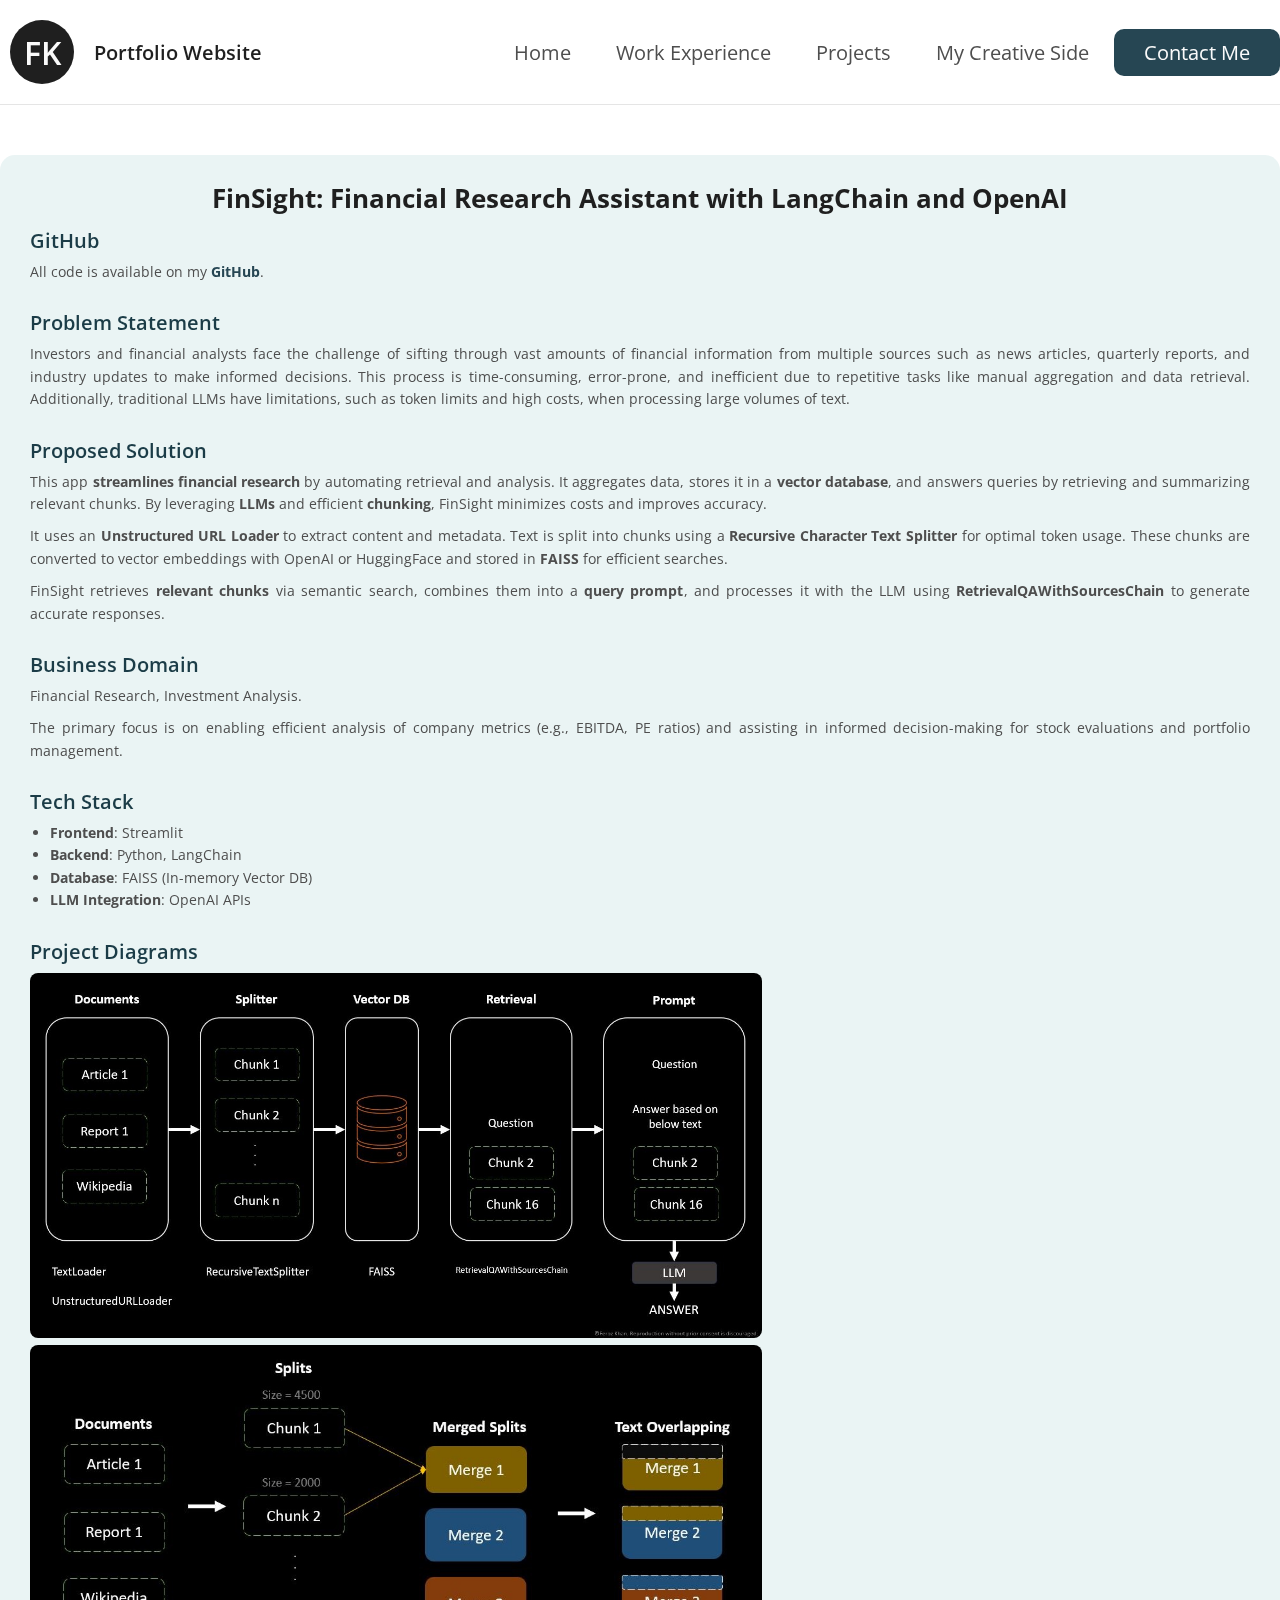
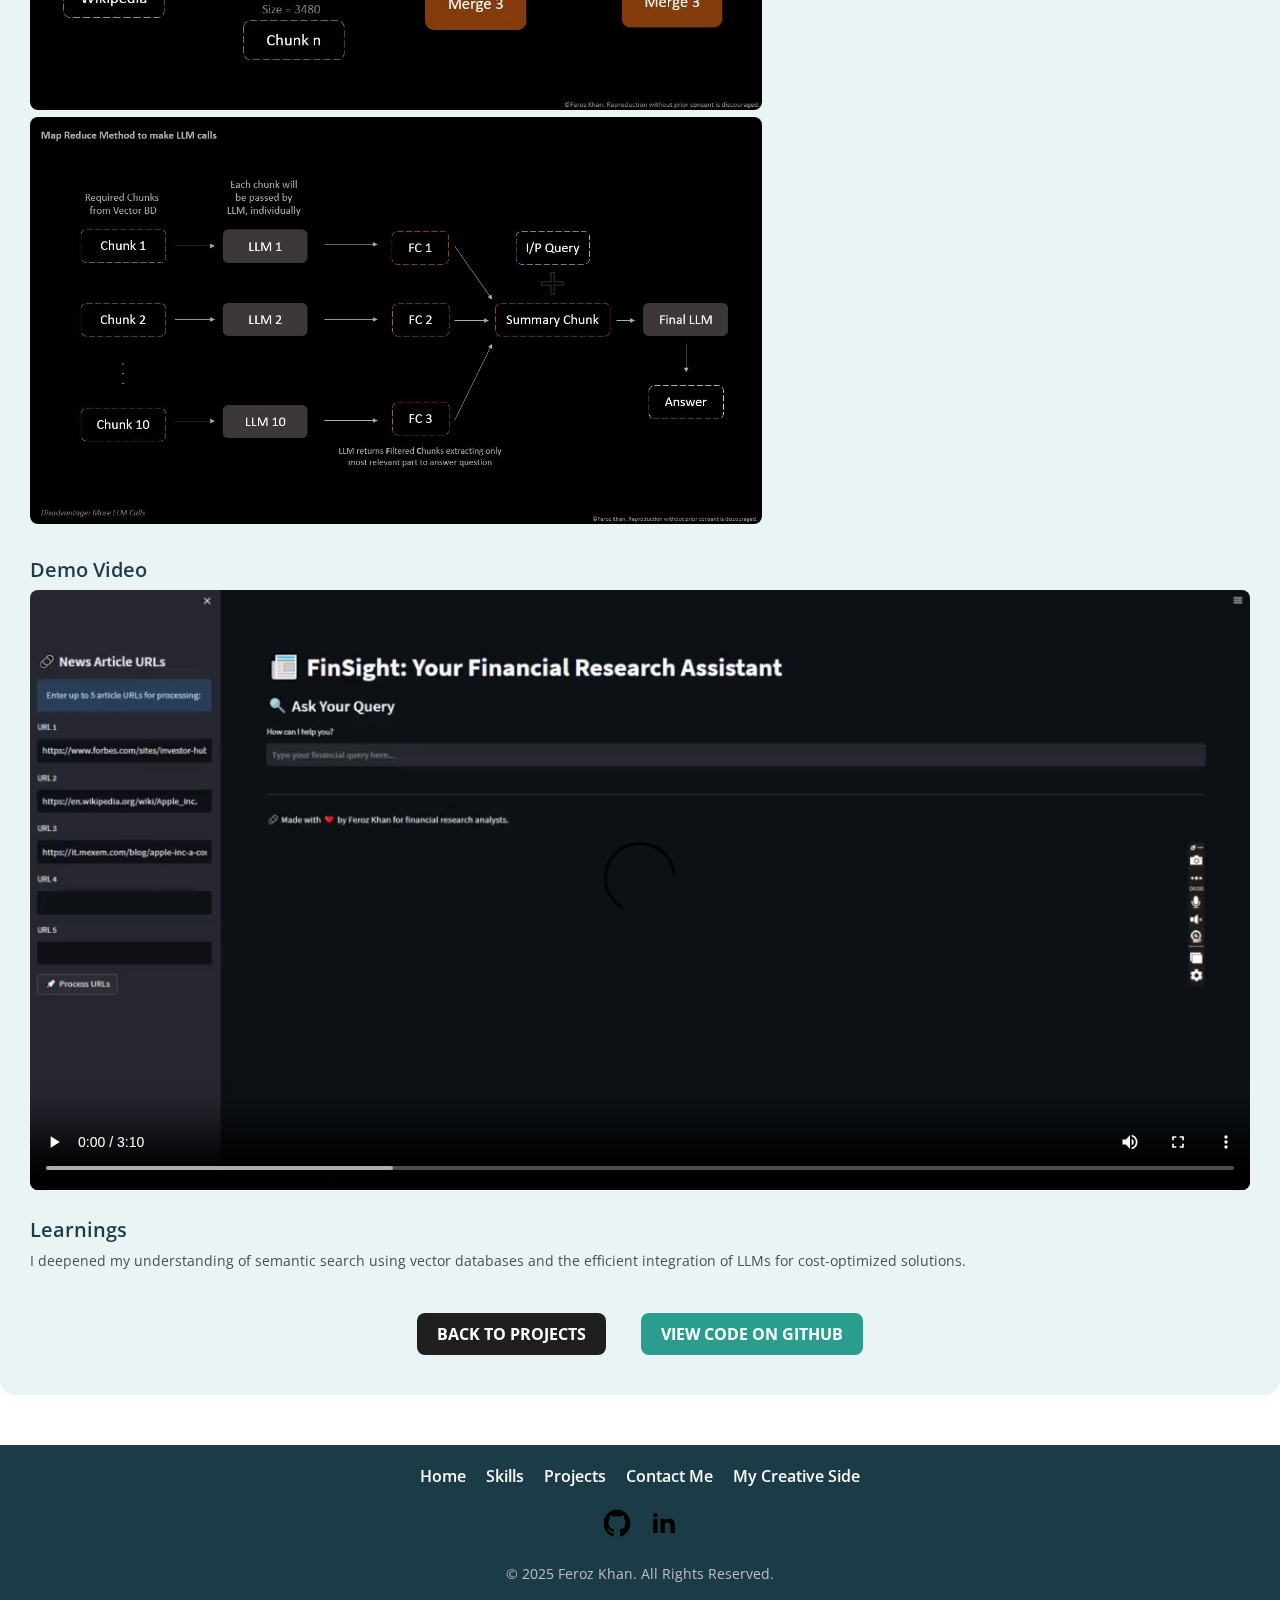
<file: project2.html>
<!DOCTYPE html>
<html lang="en">
<head>
  <meta charset="UTF-8">
  <meta name="viewport" content="width=device-width, initial-scale=1.0">
  <title>Projects | Feroz Khan</title>
  <link href="https://fonts.googleapis.com/css2?family=Open+Sans:ital,wght@0,300..800;1,300..800&display=swap" rel="stylesheet">
  <link rel="stylesheet" href="styles.css">

  
    <script src="./scripts.js"></script>
    <link rel="icon" type="image/jpg" href="./imgs/logo_F.png">
</head>
<body>
  <!-- Full Navigation Bar -->
  <header>
    <a href="index.html" class="logo-holder">
      <div class="logo">FK</div>
      <div class="logo-text">Portfolio Website</div>
    </a>
    <nav>
      <ul id="menu">
        <li><a href="index.html">Home</a></li>
        <li><a href="index.html#skills-workex">Work Experience</a></li>
        <li><a href="index.html#projects">Projects</a></li>
        <li><a href="index.html#creative">My Creative Side</a></li>
        <li><a href="mailto:ferozk@uw.edu" class="button">Contact Me</a></li>
      </ul>
    </nav>
  </header>

  <main>
    <section class="project-details container">
      <h1>FinSight: Financial Research Assistant with LangChain and OpenAI</h1>
      
      <!-- GitHub  -->
      <div class="project-section">
        <h3>GitHub</h3>
        <p><p>All code is available on my <a href="https://github.com/ferozk0333/FinSight-Financial-Research-Assistant-with-LangChain-and-OpenAI" target="_blank"><strong>GitHub</strong></a>.</p></p>
      </div>

      <!-- Problem Statement -->
      <div class="project-section">
        <h3>Problem Statement</h3>
        <p>Investors and financial analysts face the challenge of sifting through vast amounts of financial information from multiple sources such as news articles, quarterly reports, and industry updates to make informed decisions. This process is time-consuming, error-prone, and inefficient due to repetitive tasks like manual aggregation and data retrieval. Additionally, traditional LLMs have limitations, such as token limits and high costs, when processing large volumes of text.</p>
      </div>

      <!-- Proposed Solution -->
      <div class="project-section">
        <h3>Proposed Solution</h3>
        <p>
          This app <strong>streamlines financial research</strong> by automating retrieval and analysis. It aggregates data, stores it in a <strong>vector database</strong>, and answers queries by retrieving and summarizing relevant chunks. By leveraging <strong>LLMs</strong> and efficient <strong>chunking</strong>, FinSight minimizes costs and improves accuracy.
          </p>
          
          <p>
          It uses an <strong>Unstructured URL Loader</strong> to extract content and metadata. Text is split into chunks using a <strong>Recursive Character Text Splitter</strong> for optimal token usage. These chunks are converted to vector embeddings with OpenAI or HuggingFace and stored in <strong>FAISS</strong> for efficient searches.
          </p>
          
          <p>
          FinSight retrieves <strong>relevant chunks</strong> via semantic search, combines them into a <strong>query prompt</strong>, and processes it with the LLM using <strong>RetrievalQAWithSourcesChain</strong> to generate accurate responses.
          </p>
          
          
            
      </div>

      <!-- Business Domain -->
      <div class="project-section">
        <h3>Business Domain</h3>
        <p>Financial Research, Investment Analysis.</p>
        <p>The primary focus is on enabling efficient analysis of company metrics (e.g., EBITDA, PE ratios) and assisting in informed decision-making for stock evaluations and portfolio management. </p>
      </div>

      <!-- Tech Stack -->
      <div class="project-section">
        <h3>Tech Stack</h3>
        <ul>
          <li><strong>Frontend</strong>: Streamlit</li>
          <li><strong>Backend</strong>: Python, LangChain</li>
          <li><strong>Database</strong>: FAISS (In-memory Vector DB)</li>
          <li><strong>LLM Integration</strong>: OpenAI APIs</li>
        </ul>
        
      </div>

      

      <!-- Project Diagrams -->
      <div class="project-section">
        <h3>Project Diagrams</h3>
        <img src="./imgs/ERA_PD - 1.JPG" alt="Project Diagram" class="diagram">
        <img src="./imgs/ERA_PD - 2.JPG" alt="Project Diagram" class="diagram">
        <img src="./imgs/ERA_PD - 3.JPG" alt="Project Diagram" class="diagram">
      </div>

      <!-- Demo Video -->
      <div class="project-section">
        <h3>Demo Video</h3>
        <video controls>
          <source src="./assets/ERA-Demo Video.mp4" type="video/mp4">
          Your browser does not support the video tag.
        </video>
      </div>

      <!-- Learn More Section -->
 <div class="project-section">
    <h3>Learnings</h3>
    <p>I deepened my understanding of semantic search using vector databases and the efficient integration of LLMs for cost-optimized solutions.</p>
  </div>

      <!-- Button Section -->
      <div class="button-section">
        <a href="index.html#projects" class="button black">Back to Projects</a>
        <a href="https://github.com/ferozk0333/FinSight-Financial-Research-Assistant-with-LangChain-and-OpenAI" class="button view-code" target="_blank">View Code on GitHub</a>
      </div>
    </section>


    <!-- footer -->

		  <footer class="portfolio-footer">
			<div class="footer-container">
			  <!-- Footer Links -->
			  <div class="footer-links">
				<a href="index.html">Home</a>
				<a href="index.html#skills-workex">Skills</a>
				<a href="index.html#projects">Projects</a>
				<a href="mailto:ferozk@uw.edu">Contact Me</a>
				<a href="index.html#creative">My Creative Side</a>
			  </div>
		  
			  <!-- Social Media Icons -->
			  <div class="footer-socials">
				<a href="https://github.com/ferozk0333" target="_blank">
				  <img src="./imgs/github.png" alt="GitHub" />
				</a>
				<a href="https://www.linkedin.com/in/ferozkhan2/" target="_blank">
				  <img src="./imgs/linkedin.png" alt="LinkedIn" />
				</a>
			  </div>
		  
			  <!-- Footer Bottom -->
			  <div class="footer-bottom">
				<p>&copy; 2025 Feroz Khan. All Rights Reserved.</p>
			  </div>
			</div>
		  </footer>
  </main>
</body>
</html>
</file>
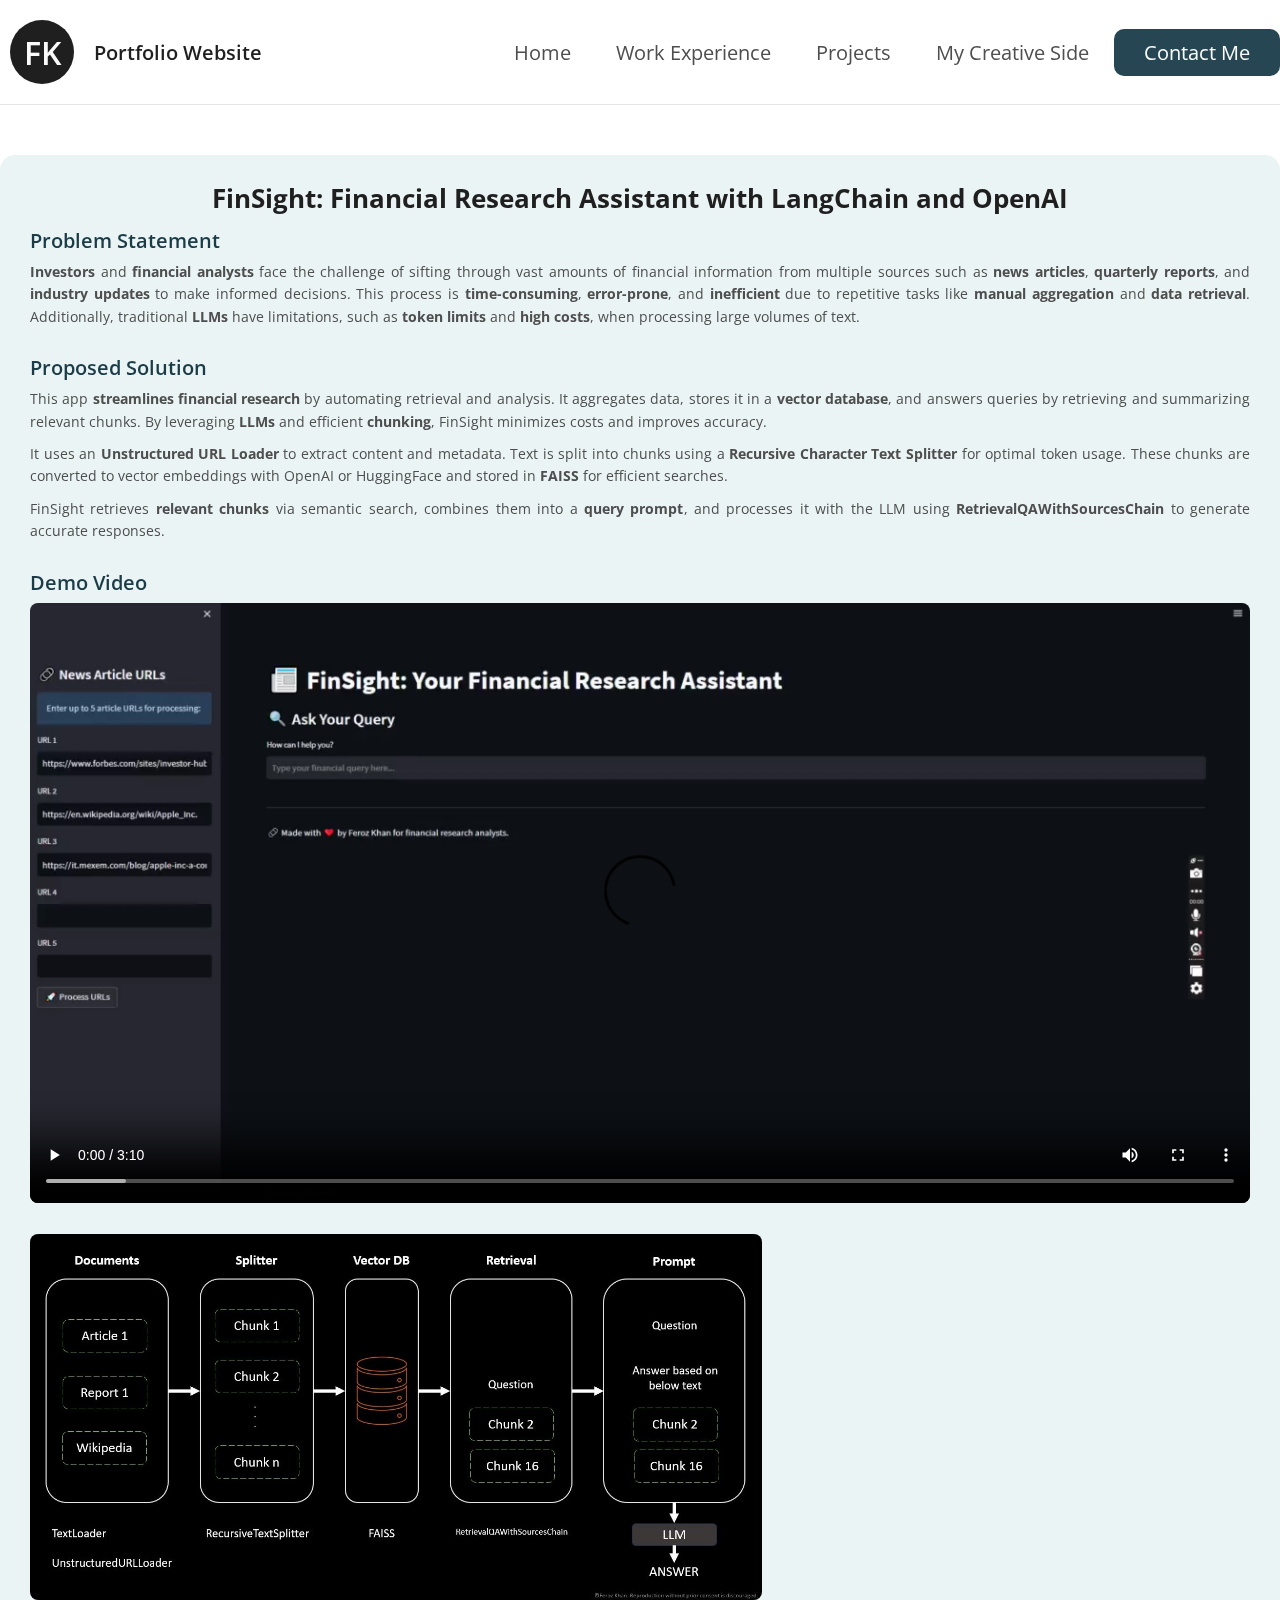
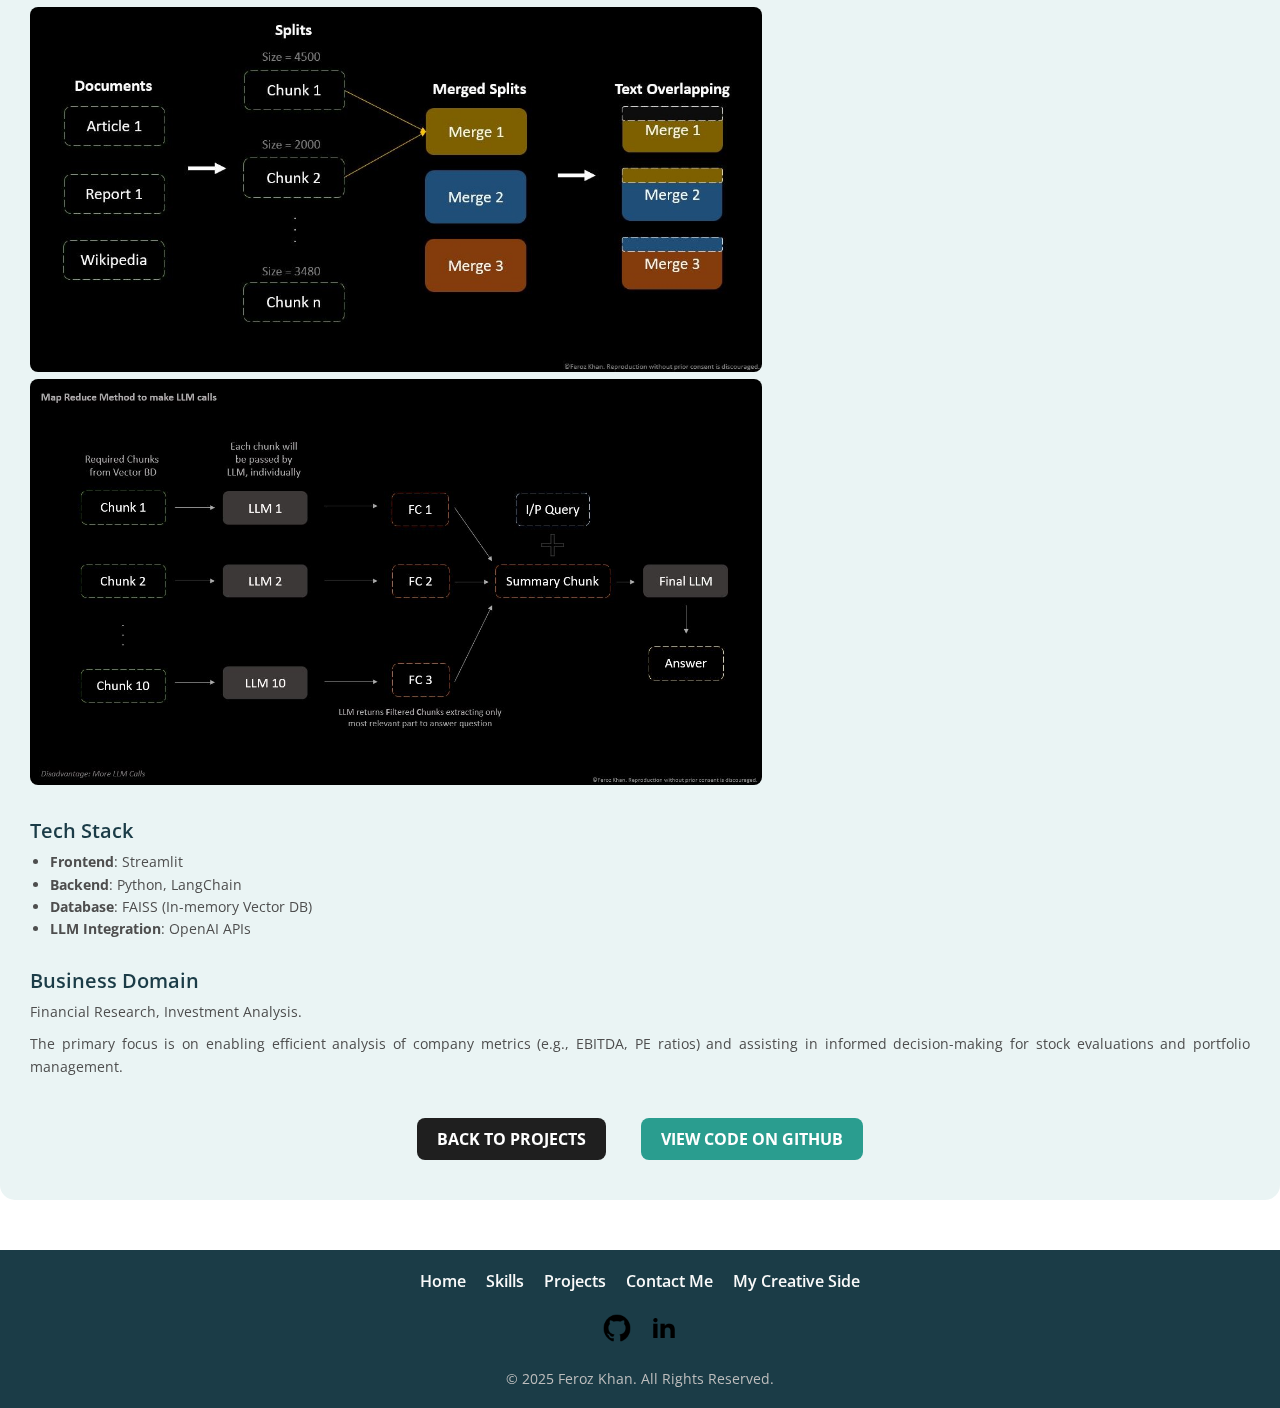
<file: project5.html>
<!DOCTYPE html>
<html lang="en">
<head>
  <meta charset="UTF-8">
  <meta name="viewport" content="width=device-width, initial-scale=1.0">
  <title>Projects | Feroz Khan</title>
  <link href="https://fonts.googleapis.com/css2?family=Open+Sans:ital,wght@0,300..800;1,300..800&display=swap" rel="stylesheet">
  <link rel="stylesheet" href="styles.css">

  
    <script src="./scripts.js"></script>
    <link rel="icon" type="image/jpg" href="./imgs/logo_F.png">
</head>
<body>
  <!-- Full Navigation Bar -->
  <header>
    <a href="index.html" class="logo-holder">
      <div class="logo">FK</div>
      <div class="logo-text">Portfolio Website</div>
    </a>
    <nav>
      <ul id="menu">
        <li><a href="index.html">Home</a></li>
        <li><a href="index.html#skills-workex">Work Experience</a></li>
        <li><a href="index.html#projects">Projects</a></li>
        <li><a href="index.html#creative">My Creative Side</a></li>
        <li><a href="mailto:ferozk@uw.edu" class="button">Contact Me</a></li>
      </ul>
    </nav>
  </header>

  <main>
    <section class="project-details container">
      <h1>FinSight: Financial Research Assistant with LangChain and OpenAI</h1>
      

      <!-- Problem Statement -->
      <div class="project-section">
        <h3>Problem Statement</h3>
        <p>
          <strong>Investors</strong> and <strong>financial analysts</strong> face the challenge of sifting through vast amounts of 
          financial information from multiple sources such as <strong>news articles</strong>, <strong>quarterly reports</strong>, 
          and <strong>industry updates</strong> to make informed decisions. This process is <strong>time-consuming</strong>, 
          <strong>error-prone</strong>, and <strong>inefficient</strong> due to repetitive tasks like <strong>manual aggregation</strong> 
          and <strong>data retrieval</strong>. Additionally, traditional <strong>LLMs</strong> have limitations, such as 
          <strong>token limits</strong> and <strong>high costs</strong>, when processing large volumes of text.
      </p>
      
      
      
      </div>


      <!-- Proposed Solution -->
      <div class="project-section">
        <h3>Proposed Solution</h3>
        <p>
          This app <strong>streamlines financial research</strong> by automating retrieval and analysis. It aggregates data, stores it in a <strong>vector database</strong>, and answers queries by retrieving and summarizing relevant chunks. By leveraging <strong>LLMs</strong> and efficient <strong>chunking</strong>, FinSight minimizes costs and improves accuracy.
          </p>
          
          <p>
          It uses an <strong>Unstructured URL Loader</strong> to extract content and metadata. Text is split into chunks using a <strong>Recursive Character Text Splitter</strong> for optimal token usage. These chunks are converted to vector embeddings with OpenAI or HuggingFace and stored in <strong>FAISS</strong> for efficient searches.
          </p>
          
          <p>
          FinSight retrieves <strong>relevant chunks</strong> via semantic search, combines them into a <strong>query prompt</strong>, and processes it with the LLM using <strong>RetrievalQAWithSourcesChain</strong> to generate accurate responses.
          </p>
          
          
            
      </div>

      <!-- Demo Video -->
      <div class="project-section">
        <h3>Demo Video</h3>
        <video controls>
          <source src="./assets/ERA-Demo Video.mp4" type="video/mp4">
          Your browser does not support the video tag.
        </video>
      </div>

      <!-- Project Diagrams -->
      <div class="project-section">
      
        <img src="./imgs/ERA_PD - 1.JPG" alt="Project Diagram" class="diagram">
        <img src="./imgs/ERA_PD - 2.JPG" alt="Project Diagram" class="diagram">
        <img src="./imgs/ERA_PD - 3.JPG" alt="Project Diagram" class="diagram">
      </div>

      

      


      <!-- Tech Stack -->
      <div class="project-section">
        <h3>Tech Stack</h3>
        <ul>
          <li><strong>Frontend</strong>: Streamlit</li>
          <li><strong>Backend</strong>: Python, LangChain</li>
          <li><strong>Database</strong>: FAISS (In-memory Vector DB)</li>
          <li><strong>LLM Integration</strong>: OpenAI APIs</li>
        </ul>
        
      </div>

            <!-- Business Domain -->
            <div class="project-section">
              <h3>Business Domain</h3>
              <p>Financial Research, Investment Analysis.</p>
              <p>The primary focus is on enabling efficient analysis of company metrics (e.g., EBITDA, PE ratios) and assisting in informed decision-making for stock evaluations and portfolio management. </p>
            </div>

      



      <!-- Button Section -->
      <div class="button-section">
        <a href="index.html#projects" class="button black">Back to Projects</a>
        <a href="https://github.com/ferozk0333/FinSight-Financial-Research-Assistant-with-LangChain-and-OpenAI" class="button view-code" target="_blank">View Code on GitHub</a>
      </div>
    </section>


    <!-- footer -->

		  <footer class="portfolio-footer">
			<div class="footer-container">
			  <!-- Footer Links -->
			  <div class="footer-links">
				<a href="index.html">Home</a>
				<a href="index.html#skills-workex">Skills</a>
				<a href="index.html#projects">Projects</a>
				<a href="mailto:ferozk@uw.edu">Contact Me</a>
				<a href="index.html#creative">My Creative Side</a>
			  </div>
		  
			  <!-- Social Media Icons -->
			  <div class="footer-socials">
				<a href="https://github.com/ferozk0333" target="_blank">
				  <img src="./imgs/github.png" alt="GitHub" />
				</a>
				<a href="https://www.linkedin.com/in/ferozkhan2/" target="_blank">
				  <img src="./imgs/linkedin.png" alt="LinkedIn" />
				</a>
			  </div>
		  
			  <!-- Footer Bottom -->
			  <div class="footer-bottom">
				<p>&copy; 2025 Feroz Khan. All Rights Reserved.</p>
			  </div>
			</div>
		  </footer>
  </main>
</body>
</html>
</file>
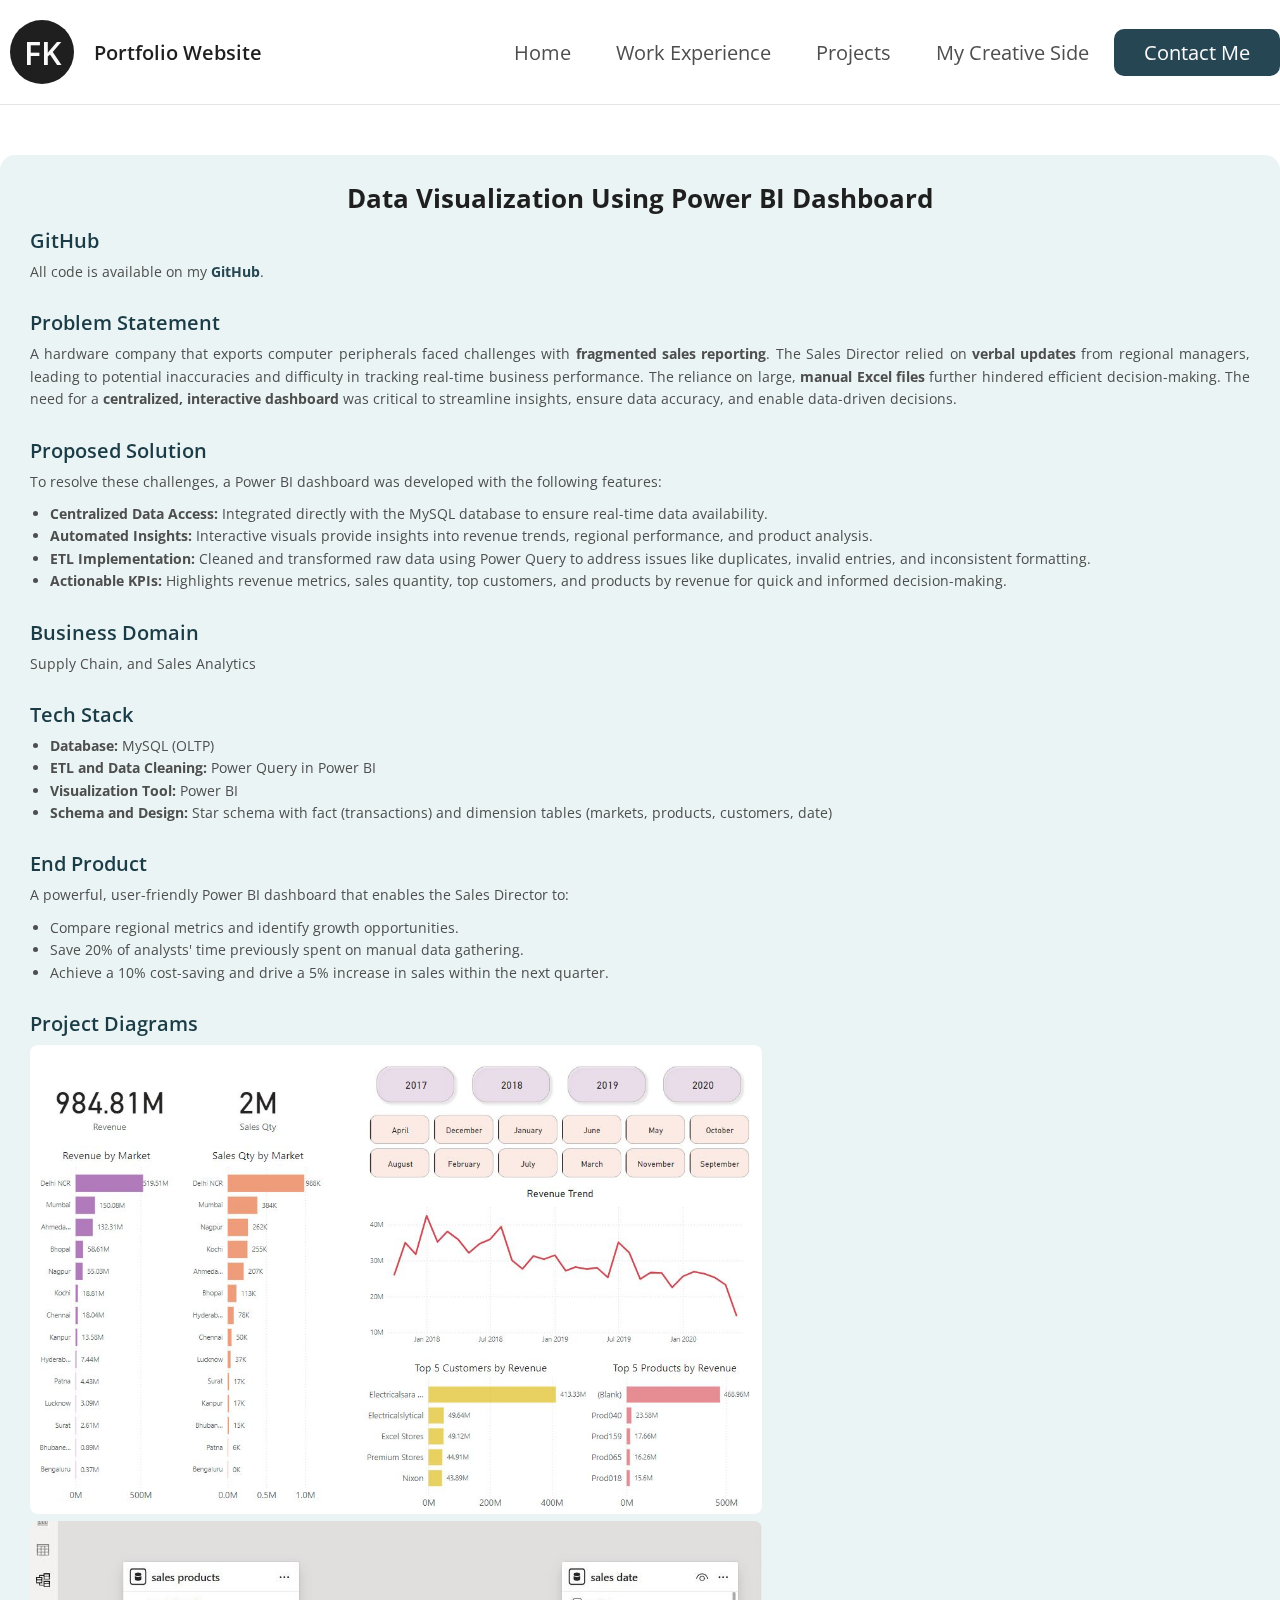
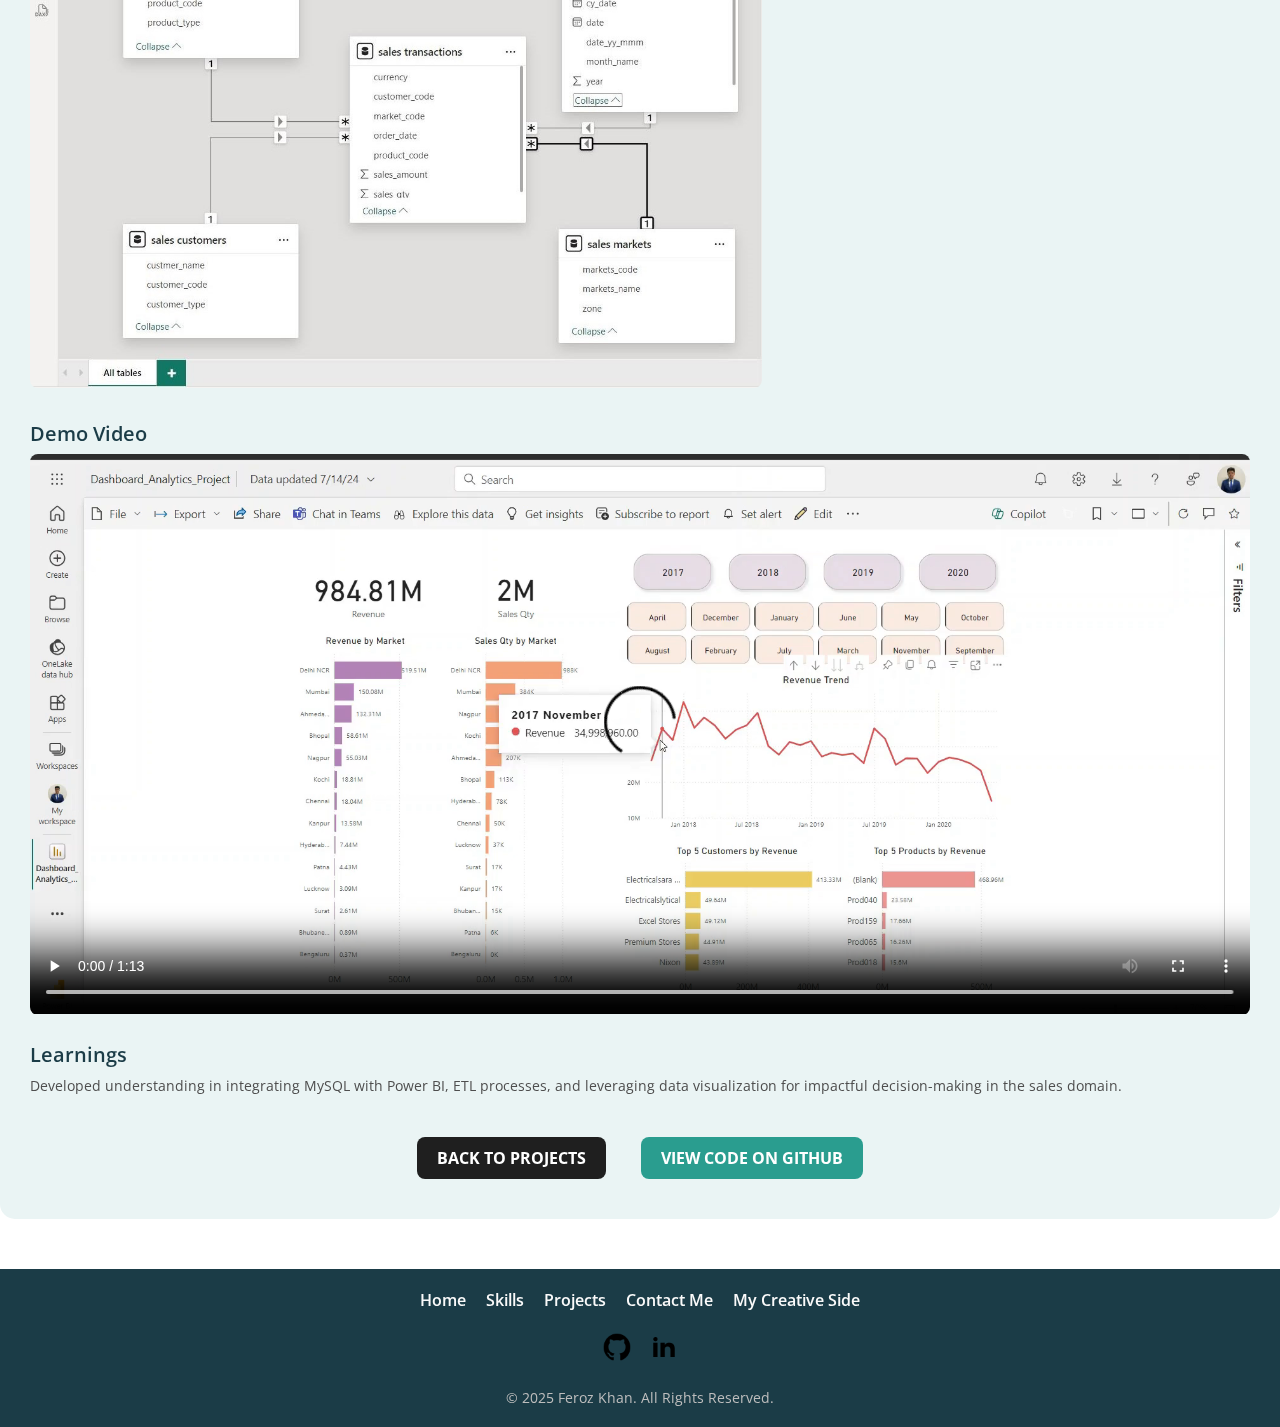
<file: project6.html>
<!DOCTYPE html>
<html lang="en">
<head>
  <meta charset="UTF-8">
  <meta name="viewport" content="width=device-width, initial-scale=1.0">
  <title>Projects | Feroz Khan</title>
  <link href="https://fonts.googleapis.com/css2?family=Open+Sans:ital,wght@0,300..800;1,300..800&display=swap" rel="stylesheet">
  <link rel="stylesheet" href="styles.css">

  
    <script src="./scripts.js"></script>
    <link rel="icon" type="image/jpg" href="./imgs/logo_F.png">
</head>
<body>
  <!-- Full Navigation Bar -->
  <header>
    <a href="index.html" class="logo-holder">
      <div class="logo">FK</div>
      <div class="logo-text">Portfolio Website</div>
    </a>
    <nav>
      <ul id="menu">
        <li><a href="index.html">Home</a></li>
        <li><a href="index.html#skills-workex">Work Experience</a></li>
        <li><a href="index.html#projects">Projects</a></li>
        <li><a href="index.html#creative">My Creative Side</a></li>
        <li><a href="mailto:ferozk@uw.edu" class="button">Contact Me</a></li>
      </ul>
    </nav>
  </header>

  <main>
    <section class="project-details container">
      <h1>Data Visualization Using Power BI Dashboard</h1>
      
      <!-- GitHub  -->
      <div class="project-section">
        <h3>GitHub</h3>
        <p><p>All code is available on my <a href="https://github.com/ferozk0333/Sales_Insight_Using_PowerBI_MySQL" target="_blank"><strong>GitHub</strong></a>.</p></p>
      </div>

      <!-- Problem Statement -->
      <div class="project-section">
        <h3>Problem Statement</h3>
        <p>A hardware company that exports computer peripherals faced challenges with <strong>fragmented sales reporting</strong>. The Sales Director relied on <strong>verbal updates</strong> from regional managers, leading to potential inaccuracies and difficulty in tracking real-time business performance. The reliance on large, <strong>manual Excel files</strong> further hindered efficient decision-making. The need for a <strong>centralized, interactive dashboard</strong> was critical to streamline insights, ensure data accuracy, and enable data-driven decisions.</p>
      </div>

      <!-- Proposed Solution -->
      <div class="project-section">
        <h3>Proposed Solution</h3>
        <p>To resolve these challenges, a Power BI dashboard was developed with the following features:</p>
    <ul>
        <li><strong>Centralized Data Access:</strong> Integrated directly with the MySQL database to ensure real-time data availability.</li>
        <li><strong>Automated Insights:</strong> Interactive visuals provide insights into revenue trends, regional performance, and product analysis.</li>
        <li><strong>ETL Implementation:</strong> Cleaned and transformed raw data using Power Query to address issues like duplicates, invalid entries, and inconsistent formatting.</li>
        <li><strong>Actionable KPIs:</strong> Highlights revenue metrics, sales quantity, top customers, and products by revenue for quick and informed decision-making.</li>
    </ul>
      </div>

      <!-- Business Domain -->
      <div class="project-section">
        <h3>Business Domain</h3>
        <p>Supply Chain, and Sales Analytics</p>
      </div>

      <!-- Tech Stack -->
      <div class="project-section">
        <h3>Tech Stack</h3>
        <ul>
          <li><strong>Database:</strong> MySQL (OLTP)</li>
          <li><strong>ETL and Data Cleaning:</strong> Power Query in Power BI</li>
          <li><strong>Visualization Tool:</strong> Power BI</li>
          <li><strong>Schema and Design:</strong> Star schema with fact (transactions) and dimension tables (markets, products, customers, date)</li>
      </ul>
      </div>

      <div class="project-section">
        <h3>End Product</h3>
        <p>A powerful, user-friendly Power BI dashboard that enables the Sales Director to:</p>
        <ul>
          <li>Compare regional metrics and identify growth opportunities.</li>
          <li>Save 20% of analysts' time previously spent on manual data gathering.</li>
          <li>Achieve a 10% cost-saving and drive a 5% increase in sales within the next quarter.</li>
      </ul>
      </div>
      

      <!-- Project Diagrams -->
      <div class="project-section">
        <h3>Project Diagrams</h3>
        <img src="./imgs/PowerBI-1.JPG" alt="Project Diagram" class="diagram">
        
        <img src="./imgs/PowerBI-3 Model View.JPG" alt="Project Diagram" class="diagram">
      </div>

      <!-- Demo Video -->
      <div class="project-section">
        <h3>Demo Video</h3>
        <video controls>
          <source src="./imgs/PowerBI_Dashboard_Demo.mp4" type="video/mp4">
          Your browser does not support the video tag.
        </video>
      </div>

      <!-- Learn More Section -->
 <div class="project-section">
    <h3>Learnings</h3>
    <p>
      Developed understanding in integrating MySQL with Power BI, ETL processes, and leveraging data visualization for impactful decision-making in the sales domain.</p>
  </div>

      <!-- Button Section -->
      <div class="button-section">
        <a href="index.html#projects" class="button black">Back to Projects</a>
        <a href="https://github.com/ferozk0333/Sales_Insight_Using_PowerBI_MySQL" class="button view-code" target="_blank">View Code on GitHub</a>
      </div>
    </section>


    <!-- footer -->

		  <footer class="portfolio-footer">
			<div class="footer-container">
			  <!-- Footer Links -->
			  <div class="footer-links">
				<a href="index.html">Home</a>
				<a href="index.html#skills-workex">Skills</a>
				<a href="index.html#projects">Projects</a>
				<a href="mailto:ferozk@uw.edu">Contact Me</a>
				<a href="index.html#creative">My Creative Side</a>
			  </div>
		  
			  <!-- Social Media Icons -->
			  <div class="footer-socials">
				<a href="https://github.com/ferozk0333" target="_blank">
				  <img src="./imgs/github.png" alt="GitHub" />
				</a>
				<a href="https://www.linkedin.com/in/ferozkhan2/" target="_blank">
				  <img src="./imgs/linkedin.png" alt="LinkedIn" />
				</a>
			  </div>
		  
			  <!-- Footer Bottom -->
			  <div class="footer-bottom">
				<p>&copy; 2025 Feroz Khan. All Rights Reserved.</p>
			  </div>
			</div>
		  </footer>
  </main>
</body>
</html>
</file>
<file: styles.css>
*, *::before, *::after {
	box-sizing: border-box;
	margin:0;
	padding:0;
}

:root {
	/* --base: #555;
	--base-100: #f1f1f1;
	--base-400: #555;
	--base-800: #000;
	--yellow: #ffda4b;
	--yellow-100: #fffbe6;
	--yellow-400: #ffda4b;
	--yellow-800: #8b6f00;
	--blue: #0a61ae;
	--blue-100: #e2f8ff;
	--blue-400: #61dafb;
	--blue-800: #0a61ae; */
	--blue: #264653;         /* Deep teal for accents */
	--blue-100: #EAF4F4;     /* Soft sage green for subtle backgrounds */
	--blue-400: #2A9D8F;     /* Vibrant emerald green for buttons */
	--blue-800: #1B3C47;     /* Dark forest green for text or strong highlights */
	
	--yellow: #F4A261;       /* Muted orange for complementary accents */
	--yellow-100: #FFF0E1;   /* Peach for background highlights */
	--yellow-400: #E76F51;   /* Terracotta for buttons and vibrant highlights */
	--yellow-800: #BA5C44;   /* Deep burnt orange for strong contrasts */
	

	--base: #4E4E4E;         /* Cool dark gray for text */
--base-100: #FAFAFA;     /* Almost white for primary backgrounds */
--base-400: #BDBDBD;     /* Light gray for borders or subtle text */
--base-800: #1F1F1F;     /* Near black for strong contrasts */

	



}

body {
	font-family: "Open Sans", sans-serif;
	font-optical-sizing: auto;
	font-style: normal;
	font-size: 20px;
	padding-bottom:50px;   /* remove this */
}

a {
	text-decoration: none;
	color: var(--blue);
	&:hover {
		text-decoration: underline;
	}
}

header {
	padding-top:10px;
	padding-bottom:10px;
	display:flex;
	justify-content:space-between;
	max-width:1440px;
	margin:auto;
	border-bottom: 1px solid rgba(0,0,0,0.1);

	.logo-holder {
		display:flex;
		padding:10px;
		align-items:center;
		font-weight:600;
		color: var(--base-800);
		
		.logo {
			display:flex;
			align-items:center;
			justify-content:center;
			font-size:32px;
			background-color: var(--base-800);
			color: var(--base-100);
			height:64px;
			width:64px;
			margin-right:20px;
			border-radius:50%;
		}
		.logo-text {
			flex:1;
		}
	}

	nav {
		display:flex;
		align-items:center;
		ul {
			display:flex;
			list-style-type: none;
			gap:5px;
			li {
				display:inline-block;
				a {
					display:block;
					padding:10px 20px;
					color:var(--base);
					&:hover {
						background-color: var(--base-100);
						border-radius:10px;
						text-decoration:none;
					}
				}
			}
		}
		.mobile-toggle {
			display:none;
			color:var(--base-800);
			padding:10px;
			@media (max-width:768px){
				display:inline-block;
				position:absolute;
				top:20px;
				right:20px;
			}
		}
	}

	@media (max-width: 1024px) {
		flex-direction:column;
		align-items:center;
	}

	@media (max-width: 768px) {
		flex-direction:column;
		align-items:center;
		nav {
			margin-top:10px;
			width:100%;
			ul {
				display:none;
				flex-direction:column;
				text-align:center;
				width:100%;
				a {
					width:100%;   /* allows you to click along the width of the menu and not specifically on the text */
				}
				&.active {
					display:flex;
				}
			}
		}
	}
}



section {
	max-width:1440px;
	margin:auto;
	gap:30px;
	margin-top:30px;
	margin-bottom:30px;

	@media (max-width:1440px){
		padding-left:30px;
		padding-right:30px;
	}
}

.button {
	display:inline-block;
	padding:10px 30px;
	background-color: var(--blue);
	color: var(--base-100);
	border-radius:10px;
	transition: ease 0.3s all;
	&:hover {
		text-decoration:none;
		background-color: var(--base-800);
	}
	&.white {
		background-color: white;
		color: var(--base-800);
		&:hover {
			background-color: var(--base-100);
			color: var(--base);
		}
	}
	&.black {
		background-color: black;
		color: white;
		&:hover {
			background-color: var(--base);
			color: var(--base-100);
		}
	}
}

h1 {
	font-size:54px;
	line-height:1;
	margin-bottom:10px;
	small {
		display:block;
		font-weight:100;
	}
	@media (max-width:1024px){
		font-size:48px;
	}
}

.hero {
	display:flex;
	
	@media (max-width:1024px){
		flex-direction:column;

	}
	.hero-blue {
		flex:1;
		background-color: var(--blue-100);
		border-radius:30px;
		padding:30px;
		display:flex;
		flex-direction:column;
		justify-content:center;

		p{
			font-size: 16px;
		}

		p + p { 
			margin-top: 10px; /* Adds gap before the second paragraph */
		  }
		  
		span {
			
			@media (max-width:768px){
				display:none;
			}
		}
		.call-to-action {
			margin-top:30px;
			margin-bottom:10px;
			a {
				margin-right:10px;
				margin-bottom:10px;
			}
		}
		.social-links {
			margin-top: 38px;
			a {
				&:hover {
					text-decoration:none;
					
				}
			}
		}
		
	}
	.hero-yellow {
		flex:1;
		background-color: var(--yellow);
		border-radius:30px;
		padding:0px 30px;
		display:flex;
		justify-content:center;
		align-items:flex-end;
		img {
			margin-top:-160px;
			max-width:420px;
			margin-bottom:0px;
		}
	}
}



h2 {
	font-size:64px;
	line-height:1;
	margin-bottom:10px;
	text-align:center;
	color: var(--base-800);
	padding:30px;
	small {
		display:block;
		font-weight:100;
		font-size:0.5em;
		color:var(--base);
	}
	@media (max-width:1024px){
		font-size:48px;
	}
}

h3 {
	font-size:32px;
	font-weight:600;
	line-height:1;
	margin-bottom:20px;
	color: var(--base-800);
}

/* Container for Skills & Work Experience */
#skills-workex {
    padding: 0px;
}

.skills-workex-container {
    display: flex; /* Flexbox for side-by-side layout */
    gap: 20px; /* Spacing between the two sections */
    @media (max-width: 1024px) {
        flex-direction: column; /* Stack vertically on smaller screens */
    }
}

/* Skills Section */
.skills-container {
    flex: 1;
    background-color: var(--blue-100);
    border-radius: 15px;
    padding: 20px;

	h4 {
		margin-bottom: 10px;
	}
    
}

.skills-container ul {
    list-style: none;
    padding: 0;
    margin: 0 0 20px 0;
    display: flex;
    flex-wrap: wrap;
    gap: 10px;
}

.skills-container ul li {
    background-color: var(--blue-100);
    padding: 6px 12px;
    border-radius: 15px;
    font-size: 14px;
    color: var(--blue-800);
    font-weight: 600;
    box-shadow: inset 0 0 0 1px var(--blue-400);
}

/* Work Experience Section */
.workex-container {
    

	background-color: var(--blue-100); /* Same background color as storytelling --blue100 */
    padding: 30px;
    border-radius: 15px;
    flex: 1 1 calc(0% - 30px); /* Two columns with gap */
    /*max-width: calc(50% - 10px); /* Limit width to half of the container */
	width: 100%;
    text-align: left;
    
    transition: transform 0.3s ease, box-shadow 0.3s ease;
	
	
    
}



.workex-container .jobs {
	display:flex;
	gap:30px;
	font-size: medium;
	flex-wrap: wrap;
	
    @media (max-width: 1024px) {
        flex-direction: column; /* Stacks vertically on smaller screens */
		
    }
	article {
		background-color: var(--blue-100);
		padding:0px;
		border-radius:30px;
		flex:1;
		font-size: medium;
		width: 100%;
		justify-content: justify;;
		h3 {
			margin-top:20px;
			margin-bottom:10px;
			font-size: 22px;
		}
		div {
			font-weight:600;
			margin-bottom:5px;
			color: var(--base-800);
		}
		p {
			margin-bottom:10px;
		}
		figure {
			width:100%;
			padding-top:56.25%;  /* gives 16:9 ratio for images*/
			overflow:hidden;
			position:relative;
			border-radius:15px;
			img {
				position:absolute;
				top:0;
				left:0;
				height:100%;
				width: 100%;
				object-fit:cover;
				transition: transform 0.3s ease;
			}
			figcaption {
				position:absolute;
				bottom:0;
				left:0;
				right:0;
				background-color: rgba(0,0,0,0.5);
				color: var(--base-100);
				text-align:center;
				padding:10px;
				opacity:0;
				visibility:hidden;
				transition: ease 0.4s all;
			}

			&:hover {
				figcaption {
					opacity:1;
					visibility:visible;
				}
				img {
					transform: scale(1);  /*zoom in images transition*/
				}
			}

		}
	}
}





.bento {

	p{
		font-size: medium;
	}
	
	.bento-grid {
		display:grid;
		padding-top: 25px;
		grid-gap:30px;
        /*number of rows and columns in grid - 3x4*/
		grid-template-columns: repeat(8, 1fr);    
		grid-template-rows: repeat(6, 1fr);
		height:960px;
		@media(max-width:1024px){
			grid-template-rows: repeat(12, 1fr);
		}
		@media(max-width:768px){
			display:flex;
			flex-direction:column;
			gap:30px;
			height:auto;
		}
		.bento-item {
			padding:30px;
			background-color: var(--base-100);
			border-radius:15px;
			position:relative;
			overflow:hidden;
			img {
				position:absolute;
				top:0;
				left:0;
				height:100%;
				object-fit:cover;
				transition: ease 3s all;
			}
			&:hover {
				img {
					transform: scale(1.1);
				}
			}
			@media(max-width:768px){
				height:240px;
			}
			&:nth-child(1) {
				grid-column: span 4;
				grid-row: span 3;
				@media(max-width:1024px){
					grid-column: span 8;
					grid-row: span 3;
				}
			}
			&:nth-child(2) {
				grid-column: span 2;
				grid-row: span 3;
				@media(max-width:1024px){
					grid-column: span 4;   /* how many blocks of space occupy*/
					grid-row: span 3;
				}
			}
			&:nth-child(3) {
				grid-column: span 2;
				grid-row: span 3;
				@media(max-width:1024px){
					grid-column: span 4;
					grid-row: span 3;
				}
			}
			&:nth-child(4) {
				grid-column: span 2;
				grid-row: span 3;
				@media(max-width:1024px){
					grid-column: span 4;
					grid-row: span 3;
				}
			}
			&:nth-child(5) {
				grid-column: span 4;
				grid-row: span 3;
				@media(max-width:1024px){
					grid-column: span 4;
					grid-row: span 3;
				}
			}
			&:nth-child(6) {
				grid-column: span 2;
				grid-row: span 3;
				@media(max-width:1024px){
					grid-column: span 8;
					grid-row: span 3;
				}
			}
		}
	}
}

.project-footer {
    text-align: left;
    font-size: 16px;
    margin-top: 20px;
    color: #555;
    white-space: nowrap;
}

.project-footer a {
    color: var(--blue); /* Use your theme color here */
    text-decoration: none;
}

.project-footer a:hover {
    text-decoration: underline;
}

/* Project Details Section */
.project-details {
	padding: 30px;
	background-color: var(--blue-100);
	border-radius: 15px;
	max-width: 1440px;
	margin: 50px auto;
	color: var(--base-800);
	font-family: "Open Sans", sans-serif;
	
  }
  
  .project-details h1 {
	font-size: 32px;
	color: var(--blue-800);
	margin-bottom: 20px;
	text-align: center;
  }
  
  .project-section {
	margin-bottom: 30px;
	text-align: justify;
  }
  
  .project-section h3 {
	font-size: 24px;
	color: var(--blue-800);
	margin-bottom: 10px;
  }
  
  .project-section p {
	font-size: 18px;
	color: var(--base-400);
	line-height: 1.6;
	margin-bottom: 10px;
  }
  
  .project-section ul {
	list-style: disc;
	padding-left: 20px;
	font-size: 18px;
	color: var(--base-400);
  }
  
  .diagram {
	max-width: 100%;
	border-radius: 10px;
	margin-top: 10px;
  }
  
  video {
	display: block;
	max-width: 100%;
	margin-top: 10px;
	border-radius: 10px;
  }
  
  .back-home {
	text-align: center;
	margin-top: 30px;
  }
  
  .back-home .button {
	padding: 10px 20px;
	font-size: 18px;
	text-transform: uppercase;
  }
  
  .back-home .button:hover {
	background-color: var(--base);
	color: var(--base-100);
  }
  .project-details h1 {
	font-size: 26px; 
	color: var(--base-800);
	margin-bottom: 20px;
	text-align: center;
  }
  
  .project-details h3 {
	font-size: 20px; /* Consistent subheader sizes */
	color: var(--blue-800);
	margin-bottom: 10px;
  }
  
  .project-details p, .project-details ul {
	font-size: 14px; /* Body text size consistent with index */
	color: var(--base);
	line-height: 1.6;
  }
  
  .project-section {
	margin-bottom: 30px;
	video {
		display: block;
		max-width: 100%;
		margin-top: 10px;
		border-radius: 8px;
		width: 100%; /* Full width */
	
	  }
  }
  
  .project-section ul {
	list-style: disc;
	padding-left: 20px;
  }
  
  .project-section a {
	color: var(--blue);
	text-decoration: none;
  }
  
  .project-section a:hover {
	text-decoration: underline;
  }
  
  .diagram {
	max-width: 60%;
	margin-top: 1px;
	border-radius: 8px;
	
  }
  
  
  
  .button-section {
	text-align: center;
	margin-top: 30px;
  }
  
  .button-section .button {
	display: inline-block;
	margin: 10px 15px; /* Adds spacing between buttons */
	padding: 10px 20px;
	font-size: 16px;
	font-weight: bold;
	text-transform: uppercase;
	border-radius: 8px;
	transition: all 0.3s ease;
  }
  
  
/* Back to Projects Button */
.button.black {
	background-color: var(--base-800);
	color: white;
  }
  
  .button.black:hover {
	background-color: var(--blue-400);
	color: white;
  }
  
  /* View Code Button */
  .button.view-code {
	background-color: var(--blue-400);
	color: white;
  }
  
  .button.view-code:hover {
	background-color: var(--blue-800);
	color: white;
  }

    /* storytelling*/

	.storytelling {
		display: flex;
		gap: 30px;
		font-size: 18px;
		flex-wrap: wrap; /* Ensures wrapping on smaller screens */
		justify-content: justify; /* Centers the containers horizontally */
	  }
	  
	  .storytelling .slide {
		background-color: var(--blue-100); /* Same background color as work experience */
		padding: 30px;
		border-radius: 30px; /* Rounded corners */
		flex: 1 1 calc(50% - 30px); /* Two equal columns with gap */
		max-width: calc(50% - 30px); /* Limit width to half of the container */
		text-align: center;
	  }
	  
	  .storytelling .slide img {
		width: 100%;
		border-radius: 15px;
		object-fit: cover;
		box-shadow: 0 4px 8px rgba(0, 0, 0, 0.2); /* Adds depth */
		margin-bottom: 20px; /* Space between image and text */
		transition: transform 0.3s ease; /* Subtle hover animation */
	  }
	  
	  .storytelling .slide img:hover {
		transform: scale(1.05);
	  }
	  
	  .storytelling .slide h3 {
		font-size: 20px;
		font-weight: bold;
		color: var(--base-800);
		margin-bottom: 10px;
	  }
	  
	  .storytelling .slide p {
		font-size: 16px;
		color: var(--base);
		margin-bottom: 10px;
		text-align: justify;
	  }
	  
	  @media (max-width: 1024px) {
		.storytelling .slide {
		  flex: 1 1 100%; /* Full width for smaller screens */
		  max-width: 100%;
		}
	  }
	  
	  @media (max-width: 768px) {
		.storytelling {
		  gap: 20px; /* Reduce gap for smaller screens */
		}
	  
		.storytelling .slide {
		  padding: 20px; /* Reduce padding on smaller screens */
		}
	  
		.storytelling .slide img {
		  margin-bottom: 15px; /* Adjust spacing */
		}
	  
		.storytelling .slide h3 {
		  font-size: 15px; /* Smaller heading font size */
		}
	  
		.storytelling .slide p {
		  font-size: 16px; /* Smaller paragraph font size */
		}
	  }
	   

  /* General styling for the container */
.artwork-video .jobs {
	display: flex;
	flex-direction: column; /* Single column layout */
	gap: 30px; /* Spacing between elements */
  }
  
  .artwork-video article {
	background-color: var(--blue-100); /* Matches the Work Experience background */
	padding: 30px;
	border-radius: 30px;
	
	flex: 1;
	text-align: center; 
  }
  
  /* Title Styling */
  .artwork-video article h3 {
	

	font-size: 20px;
	font-weight: bold;
	color: var(--base-800);
	margin-bottom: 10px;
	margin: 15px 0;
  }
  
  /* Description Text */
  .artwork-video article p {
	font-size: 16px;
	line-height: 1.6;
	color: var(--base);
	margin-top: 10px;
	text-align: justify;
  }
  
  /* Video Container Styling */
  .artwork-video .video-container {
	width: 100%; /* Full width */
	aspect-ratio: 16/9; /* Ensures video stays in 16:9 ratio */
	position: relative; /* Allows positioning of video inside container */
	border-radius: 15px; /* Rounded corners */
	overflow: hidden; /* Ensures video fits inside the box */
  }
  
  /* Video Styling */
  .artwork-video .video-container video {
	position: absolute;
	top: 0;
	left: 0;
	width: 100%; /* Full width of the container */
	height: 100%; /* Full height of the container */
	object-fit: cover; /* Ensures proper scaling without distortion */
	border-radius: 15px; /* Ensures video matches container's rounded corners */
  }
  
  /* Footer Styling */
.portfolio-footer {
	background-color: var(--blue-800); 
	color: var(--base-100); 
	padding: 20px 20px;
	margin-top: 50px; 
	text-align: center;
	font-size: medium;
	
  }
  
  .footer-container {
	max-width: 1240px;
	margin: auto;
  }
  
  /* Footer Links */
  .footer-links {
	display: flex;
	justify-content: center;
	gap: 20px;
	margin-bottom: 20px;
  }
  
  .footer-links a {
	color: var(--base-100); /* Light text color */
	text-decoration: none;
	font-weight: 600;
	transition: color 0.3s ease;
  }
  
  .footer-links a:hover {
	color: var(--blue-400); /* Highlight on hover */
  }
  
  /* Social Media Icons */
  .footer-socials {
	display: flex;
	justify-content: center;
	gap: 15px;
	margin-bottom: 20px;
  }
  
  .footer-socials img {
	width: 32px;
	height: 32px;
	transition: transform 0.3s ease;
  }
  
  .footer-socials a:hover img {
	transform: scale(1.2); /* Slight zoom on hover */
  }
  
  /* Footer Bottom */
  .footer-bottom {
	font-size: 14px;
	color: var(--base-400);
  }

/* there was some extra space after footer. So removing that */
  body, html {
	margin: 0;
	padding: 0;
  }
  

  /* View More Button */
.view-more {
	grid-column: 1 / -1; /* Button spans entire width */
	text-align: center;
	margin-top: 20px;
  }
  
  .view-more .button {
	background-color: var(--blue-800);
	color: var(--base-100);
	padding: 10px 20px;
	border-radius: 15px;
	text-decoration: none;
	font-weight: bold;
	transition: background-color 0.3s ease;
  }
  
  .view-more .button:hover {
	background-color: var(--blue-400);
  }


  .carousel, .artworks {
	margin-top: 40px;
	text-align: center;
  }
  
  .carousel h2, .artworks h2 {
	font-size: 28px;
	font-weight: bold;
	margin-bottom: 20px;
  }
  
  .grid {
	display: grid;
	grid-template-columns: repeat(auto-fit, minmax(300px, 1fr));
	gap: 20px;
  }
  
  .grid .item {
	background-color: var(--blue-100);
	padding: 20px;
	border-radius: 15px;
	text-align: center;
	box-shadow: 0 4px 8px rgba(0, 0, 0, 0.1);
  }
  
  .grid .item img {
	max-width: 100%;
	border-radius: 10px;
	margin-bottom: 15px;
  }
  
  .grid .item h3 {
	font-size: 18px;
	font-weight: bold;
	margin-bottom: 10px;
  }
  
  .grid .item p {
	font-size: 14px;
	color: var(--base-400);
  }
  

  /* Container Styling */
.slide-row {
	margin: 40px 0;
	text-align: center;
  }
  
  .slide-row h2 {
	font-size: 28px;
	font-weight: bold;
	margin-bottom: 20px;
	color: var(--base-800);
  }
  
  /* Slide Container (Row of Slides) */
  .slide-container {
	display: flex;
	justify-content: center;
	flex-wrap: wrap;
	gap: 20px; /* Space between slides */
	margin-top: 20px;
  }
  
  .slide-item {
	background-color: var(--blue-100);
	border-radius: 15px;
	padding: 20px;
	text-align: center;
	box-shadow: 0 4px 8px rgba(0, 0, 0, 0.1);
	max-width: 300px; /* Optional: Adjust slide width */
  }
  
  .slide-item img {
	max-width: 100%;
	border-radius: 10px;
	margin-bottom: 15px;
  }
  
  .slide-item h4 {
	font-size: 20px;
	font-weight: bold;
	margin-bottom: 10px;
  }
  
  .slide-item p {
	font-size: 17px;
	color: var(--base-400);
  }
  
  .academic-research {
    margin-top: 20px;
	font-size: 14px;
	
	

}

.academic-research h4 {
    font-size: 20px;
    color: var(--base-800);
    margin-bottom: 15px;
}

.research-button {
    display: inline-block;
    padding: 10px 20px;
    background-color: var(--blue-800);
    color: white;
    text-decoration: none;
    border-radius: 20px;
    transition: background-color 0.3s ease;
}

.research-button:hover {
    background-color: var(--blue-400);
}

  
/* Adding new contianer for projets */

.project-container {
    display: flex;
    gap: 30px; /* Space between project cards */
    flex-wrap: wrap; /* Ensures wrapping on smaller screens */
    justify-content: space-between; 
    font-size: 18px;
	
}

.project-card {
    background-color: var(--blue-200); /* Same background color as storytelling --blue100 */
    padding: 30px;
    border-radius: 15px;
    flex: 1 1 calc(50% - 30px); /* Two columns with gap */
    max-width: calc(50% - 10px); /* Limit width to half of the container */
    text-align: center;
    box-shadow: 0 4px 8px rgba(0, 0, 0, 0.1); /* Subtle shadow for depth */
    transition: transform 0.3s ease, box-shadow 0.3s ease;
	
}

.project-card:hover {
    transform: translateY(-5px); /* Lift on hover */
    box-shadow: 0 8px 16px rgba(0, 0, 0, 0.2); /* Deeper shadow on hover */
}

.project-card img {
    width: 100%;
    height: auto;
    border-radius: 15px;
    object-fit: cover;
    margin-bottom: 20px; /* Space between image and text */
}

.project-card h3 {
    font-size: 20px;
    font-weight: bold;
    color: var(--blue-800);
    margin-bottom: 10px;
}

.project-card p {
    font-size: 16px;
    color: var(--blue-800);
    margin-bottom: 15px;
    text-align: justify;
}

.project-card .project-link {
    display: inline-block;
    margin-top: 10px;
    padding: 10px 20px;
    font-size: 16px;
    font-weight: bold;
    color: white;
    background-color: var(--blue-800);
    text-decoration: none;
    border-radius: 8px;
    transition: background-color 0.3s ease, transform 0.3s ease;
}

.project-card .project-link:hover {
    background-color: var(--blue-400);
    transform: scale(1.05); /* Slight zoom effect */
}

/* Responsive Design */
@media (max-width: 1024px) {
    .project-card {
        flex: 1 1 100%; /* Full width for smaller screens */
        max-width: 100%;
    }
}

@media (max-width: 768px) {
    .project-container {
        gap: 20px; /* Reduce gap for smaller screens */
    }

    .project-card {
        padding: 20px; /* Reduce padding for smaller screens */
    }

    .project-card h3 {
        font-size: 18px;
    }

    .project-card p {
        font-size: 14px;
    }

    .project-card .project-link {
        font-size: 14px;
        padding: 8px 16px;
    }
}
</file>
